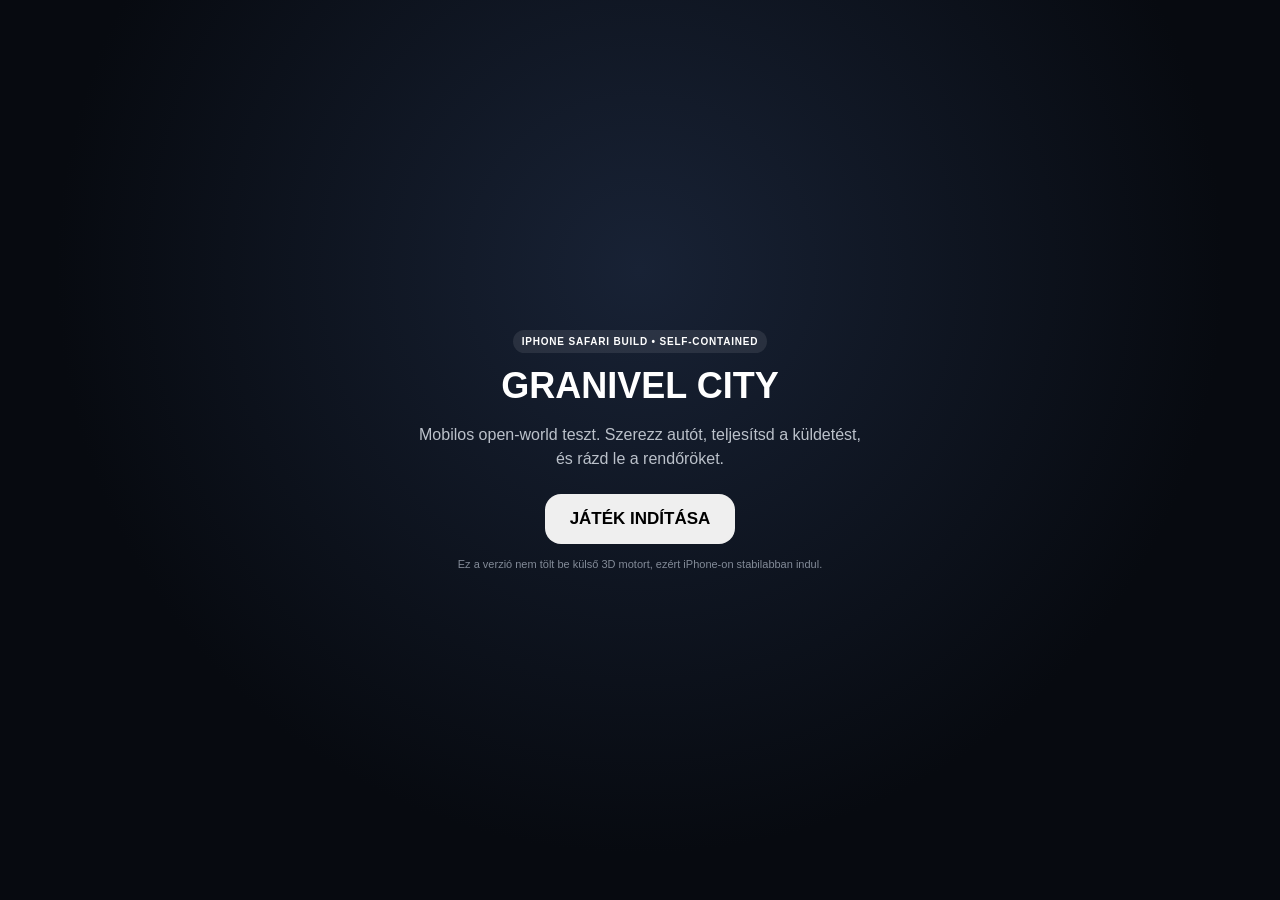
<file: play2.html>
<!doctype html><html lang="hu"><head><meta charset="utf-8"><meta name="viewport" content="width=device-width,initial-scale=1,maximum-scale=1,user-scalable=no,viewport-fit=cover"><meta name="theme-color" content="#0a0d12"><title>Granivel City Mobile</title><style>*{box-sizing:border-box;-webkit-tap-highlight-color:transparent}html,body{margin:0;width:100%;height:100%;overflow:hidden;background:#0a0d12;color:#fff;font-family:-apple-system,BlinkMacSystemFont,Segoe UI,sans-serif;touch-action:none}canvas{position:fixed;inset:0;width:100%;height:100%;display:block}.hud{position:fixed;inset:0;pointer-events:none}.top{position:absolute;top:max(12px,env(safe-area-inset-top));left:12px;right:12px;display:flex;justify-content:space-between;gap:10px}.card{background:rgba(8,12,18,.72);border:1px solid rgba(255,255,255,.15);backdrop-filter:blur(10px);padding:9px 11px;border-radius:13px;font-size:12px;line-height:1.3;box-shadow:0 8px 24px rgba(0,0,0,.25)}#mission{max-width:66vw}#stats{text-align:right;font-weight:800;min-width:92px}.stars{color:#ffd84d;letter-spacing:1px}.joy{position:fixed;left:20px;bottom:max(25px,env(safe-area-inset-bottom));width:118px;height:118px;border-radius:50%;background:rgba(255,255,255,.1);border:1px solid rgba(255,255,255,.2);z-index:3}.knob{position:absolute;width:50px;height:50px;border-radius:50%;left:34px;top:34px;background:rgba(255,255,255,.43)}.buttons{position:fixed;right:16px;bottom:max(22px,env(safe-area-inset-bottom));display:grid;grid-template-columns:72px 72px;gap:10px;z-index:3}.btn{height:62px;border:1px solid rgba(255,255,255,.18);border-radius:18px;background:rgba(13,18,26,.72);color:#fff;font-weight:900;font-size:12px;backdrop-filter:blur(9px)}.btn:active{transform:scale(.96);background:rgba(255,255,255,.24)}.splash{position:fixed;inset:0;z-index:10;display:flex;align-items:center;justify-content:center;background:radial-gradient(circle at 50% 30%,#182235,#070a10 65%)}.box{text-align:center;padding:30px;max-width:520px}.box h1{font-size:36px;margin:0 0 12px}.box p{color:#bbc1ca;line-height:1.45}.start{border:0;border-radius:16px;padding:15px 25px;font-size:17px;font-weight:900;margin-top:8px}.small{font-size:11px;color:#838b98;margin-top:14px}.badge{display:inline-block;margin-bottom:12px;padding:6px 9px;border-radius:99px;background:rgba(255,255,255,.09);font-size:10px;font-weight:800;letter-spacing:.08em}.toast{position:fixed;left:50%;bottom:160px;transform:translateX(-50%);padding:8px 12px;border-radius:99px;background:rgba(0,0,0,.65);font-size:11px;pointer-events:none;white-space:nowrap}.cross{position:fixed;left:50%;top:50%;width:14px;height:14px;transform:translate(-50%,-50%);opacity:.5;pointer-events:none}.cross:before,.cross:after{content:"";position:absolute;background:#fff}.cross:before{left:6px;top:0;width:2px;height:14px}.cross:after{left:0;top:6px;width:14px;height:2px}</style></head><body><canvas id="game"></canvas><div class="hud"><div class="top"><div class="card" id="mission">Küldetés: menj a sárga jelzéshez.</div><div class="card" id="stats">$ <span id="money">500</span><br><span class="stars" id="stars">☆☆☆☆☆</span></div></div><div class="toast" id="toast">Joystick: mozgás • AKCIÓ: autó</div><div class="cross"></div></div><div class="joy" id="joy"><div class="knob" id="knob"></div></div><div class="buttons"><button class="btn" id="act">AKCIÓ</button><button class="btn" id="shoot">LÖVÉS</button><button class="btn" id="brake">FÉK</button><button class="btn" id="sprint">SPRINT</button></div><div class="splash" id="splash"><div class="box"><div class="badge">IPHONE SAFARI BUILD • SELF-CONTAINED</div><h1>GRANIVEL CITY</h1><p>Mobilos open-world teszt. Szerezz autót, teljesítsd a küldetést, és rázd le a rendőröket.</p><button class="start" id="start">JÁTÉK INDÍTÁSA</button><div class="small">Ez a verzió nem tölt be külső 3D motort, ezért iPhone-on stabilabban indul.</div></div></div><script>(()=>{'use strict';const c=document.getElementById('game'),x=c.getContext('2d',{alpha:false});let W=0,H=0,D=1;function resize(){D=Math.min(devicePixelRatio||1,2);W=innerWidth;H=innerHeight;c.width=W*D;c.height=H*D;c.style.width=W+'px';c.style.height=H+'px';x.setTransform(D,0,0,D,0,0)}addEventListener('resize',resize);resize();const world=1200,roadGap=180,roadW=58;let running=false,joy={x:0,y:0},brake=false,sprint=false,wanted=0,money=500,mission=0,lastCrime=0,shootCd=0;const player={x:0,y:0,a:0,r:11},cars=[],npcs=[],police=[],bullets=[];let inCar=null,marker={x:120,y:120,show:true};const colors=['#e67e22','#2980b9','#16a085','#8e44ad','#f1c40f','#c0392b'];function rnd(a,b){return a+Math.random()*(b-a)}function addCar(px,py,col,ai=false){const o={x:px,y:py,a:Math.random()*6.28,v:0,w:28,h:50,col:col||colors[(Math.random()*colors.length)|0],ai,police:false};cars.push(o);return o}for(let i=0;i<18;i++)addCar(rnd(-500,500),Math.round(rnd(-2.5,2.5))*roadGap+rnd(-roadW*.25,roadW*.25),null,true);for(let i=0;i<5;i++)addCar([80,-120,210,-260,300][i],[-45,190,-175,260,5][i],colors[i]);for(let i=0;i<34;i++)npcs.push({x:rnd(-520,520),y:rnd(-520,520),a:rnd(0,6.28),s:rnd(8,20),alive:true});function setWanted(v){wanted=Math.max(0,Math.min(5,v));document.getElementById('stars').textContent='★'.repeat(wanted)+'☆'.repeat(5-wanted);lastCrime=performance.now()}function dist(a,b){return Math.hypot(a.x-b.x,a.y-b.y)}function nearCar(){let b=null,d=65,me=inCar||player;for(const q of cars){if(q===inCar)continue;const z=dist(me,q);if(z<d){d=z;b=q}}return b}function action(){if(!running)return;if(inCar){player.x=inCar.x+35*Math.cos(inCar.a+1.57);player.y=inCar.y+35*Math.sin(inCar.a+1.57);inCar.v=0;inCar=null;toast('Kiszálltál az autóból.');return}const q=nearCar();if(q){inCar=q;if(mission===1){mission=2;marker={x:-240,y:-210,show:true};msg('Küldetés: vidd az autót a sárga ponthoz.')}toast('Autó megszerezve.')}else toast('Menj közelebb egy autóhoz.')}function shoot(){if(!running||shootCd>0)return;shootCd=.24;const me=inCar||player,aa=inCar?inCar.a:player.a;bullets.push({x:me.x,y:me.y,a:aa,life:1});setWanted(Math.max(1,wanted));for(const n of npcs){if(!n.alive)continue;const dx=n.x-me.x,dy=n.y-me.y,d=Math.hypot(dx,dy),da=Math.abs(Math.atan2(Math.sin(Math.atan2(dy,dx)-aa),Math.cos(Math.atan2(dy,dx)-aa)));if(d<110&&da<.22){n.alive=false;money+=25;document.getElementById('money').textContent=money;setWanted(Math.max(2,wanted));break}}}function toast(t){const e=document.getElementById('toast');e.textContent=t;clearTimeout(toast.t);toast.t=setTimeout(()=>e.textContent='Joystick: mozgás • AKCIÓ: autó',1700)}function msg(t){document.getElementById('mission').textContent=t}const je=document.getElementById('joy'),kn=document.getElementById('knob');let pid=null;function jm(e){const r=je.getBoundingClientRect(),dx=e.clientX-r.left-r.width/2,dy=e.clientY-r.top-r.height/2,m=Math.min(44,Math.hypot(dx,dy)),a=Math.atan2(dy,dx);joy.x=Math.cos(a)*m/44;joy.y=Math.sin(a)*m/44;kn.style.transform=`translate(${joy.x*34}px,${joy.y*34}px)`}je.onpointerdown=e=>{pid=e.pointerId;je.setPointerCapture(pid);jm(e)};je.onpointermove=e=>{if(e.pointerId===pid)jm(e)};function ju(e){if(e.pointerId===pid){pid=null;joy.x=joy.y=0;kn.style.transform=''}}je.onpointerup=ju;je.onpointercancel=ju;document.getElementById('act').onpointerdown=action;document.getElementById('shoot').onpointerdown=shoot;const bb=document.getElementById('brake'),sb=document.getElementById('sprint');bb.onpointerdown=()=>brake=true;bb.onpointerup=bb.onpointercancel=()=>brake=false;sb.onpointerdown=()=>sprint=true;sb.onpointerup=sb.onpointercancel=()=>sprint=false;function spawnPolice(){while(police.length<wanted){const me=inCar||player,a=rnd(0,6.28),p={x:me.x+Math.cos(a)*260,y:me.y+Math.sin(a)*260,a:0,v:0,w:29,h:52,col:'#111',police:true};police.push(p)}}function updateMission(){const me=inCar||player;if(mission===0&&dist(me,marker)<35){mission=1;marker={x:80,y:-45,show:true};msg('Küldetés: szerezz egy autót az AKCIÓ gombbal.')}else if(mission===2&&inCar&&dist(me,marker)<48){mission=3;marker.show=false;setWanted(2);msg('Küldetés: rázd le a rendőröket!')}else if(mission===3&&wanted===0){mission=4;money+=1000;document.getElementById('money').textContent=money;msg('Küldetés teljesítve! +$1000 • Szabad játék.')}}function upd(dt,now){shootCd=Math.max(0,shootCd-dt);if(inCar){inCar.v+=(-joy.y)*135*dt;inCar.v*=brake?.87:.985;inCar.v=Math.max(-65,Math.min(210,inCar.v));inCar.a+=joy.x*dt*(1.7+Math.abs(inCar.v)/90);inCar.x+=Math.cos(inCar.a)*inCar.v*dt;inCar.y+=Math.sin(inCar.a)*inCar.v*dt}else{const m=Math.hypot(joy.x,joy.y);if(m>.06){const sp=sprint?150:90;player.x+=joy.x*sp*dt;player.y+=joy.y*sp*dt;player.a=Math.atan2(joy.y,joy.x)}}for(const q of cars){if(q===inCar||!q.ai)continue;q.v=55;q.x+=Math.cos(q.a)*q.v*dt;q.y+=Math.sin(q.a)*q.v*dt;if(Math.abs(q.x)>570||Math.abs(q.y)>570)q.a+=Math.PI}for(const n of npcs){if(!n.alive)continue;if(Math.random()<.012)n.a+=rnd(-.8,.8);n.x+=Math.cos(n.a)*n.s*dt;n.y+=Math.sin(n.a)*n.s*dt}for(const b of bullets){b.x+=Math.cos(b.a)*500*dt;b.y+=Math.sin(b.a)*500*dt;b.life-=dt}for(let i=bullets.length-1;i>=0;i--)if(bullets[i].life<=0)bullets.splice(i,1);if(wanted>0){spawnPolice();const me=inCar||player;for(const p of police){const a=Math.atan2(me.y-p.y,me.x-p.x);p.a=a;p.x+=Math.cos(a)*(75+wanted*18)*dt;p.y+=Math.sin(a)*(75+wanted*18)*dt;if(dist(p,me)<35&&now-lastCrime>2200){money=Math.max(0,money-1);document.getElementById('money').textContent=money}}if(now-lastCrime>11500){setWanted(wanted-1);lastCrime=now}}else police.length=0;updateMission()}function screen(wx,wy,cam,zoom){return{x:(wx-cam.x)*zoom+W/2,y:(wy-cam.y)*zoom+H/2}}function rectRot(o,cam,zoom,fill){const p=screen(o.x,o.y,cam,zoom);x.save();x.translate(p.x,p.y);x.rotate(o.a);x.fillStyle=fill;x.fillRect(-o.h*zoom/2,-o.w*zoom/2,o.h*zoom,o.w*zoom);x.fillStyle='rgba(255,255,255,.28)';x.fillRect(0,-o.w*zoom*.34,o.h*zoom*.28,o.w*zoom*.68);x.restore()}function draw(){const me=inCar||player,zoom=inCar?.72:.9,cam={x:me.x,y:me.y};x.fillStyle='#63745e';x.fillRect(0,0,W,H);for(let i=-3;i<=3;i++){let a=screen(i*roadGap,-world,cam,zoom),b=screen(i*roadGap,world,cam,zoom);x.strokeStyle='#2a2d31';x.lineWidth=roadW*zoom;x.beginPath();x.moveTo(a.x,a.y);x.lineTo(b.x,b.y);x.stroke();a=screen(-world,i*roadGap,cam,zoom);b=screen(world,i*roadGap,cam,zoom);x.beginPath();x.moveTo(a.x,a.y);x.lineTo(b.x,b.y);x.stroke();x.strokeStyle='rgba(255,255,255,.18)';x.lineWidth=1;x.setLineDash([12,15]);a=screen(i*roadGap,-world,cam,zoom);b=screen(i*roadGap,world,cam,zoom);x.beginPath();x.moveTo(a.x,a.y);x.lineTo(b.x,b.y);x.stroke();a=screen(-world,i*roadGap,cam,zoom);b=screen(world,i*roadGap,cam,zoom);x.beginPath();x.moveTo(a.x,a.y);x.lineTo(b.x,b.y);x.stroke();x.setLineDash([])}for(let gx=-3;gx<=3;gx++)for(let gy=-3;gy<=3;gy++){if(gx===0||gy===0)continue;const p=screen(gx*roadGap+55,gy*roadGap+48,cam,zoom),w=86*zoom,h=72*zoom;x.fillStyle=((gx+gy)&1)?'#7f7469':'#66788a';x.fillRect(p.x-w/2,p.y-h/2,w,h);x.fillStyle='rgba(255,255,255,.08)';x.fillRect(p.x-w*.36,p.y-h*.36,w*.72,h*.15)}if(marker.show){const p=screen(marker.x,marker.y,cam,zoom),r=20+Math.sin(performance.now()/180)*3;x.beginPath();x.arc(p.x,p.y,r,0,6.28);x.fillStyle='#ffd839';x.fill();x.beginPath();x.arc(p.x,p.y,r+7,0,6.28);x.strokeStyle='rgba(255,216,57,.38)';x.lineWidth=5;x.stroke()}for(const n of npcs){if(!n.alive)continue;const p=screen(n.x,n.y,cam,zoom);x.fillStyle='#d9a681';x.beginPath();x.arc(p.x,p.y,5*zoom,0,6.28);x.fill();x.fillStyle='#3d5368';x.fillRect(p.x-4*zoom,p.y+4*zoom,8*zoom,13*zoom)}for(const q of cars)rectRot(q,cam,zoom,q.col);for(const p of police){rectRot(p,cam,zoom,'#15171b');const s=screen(p.x,p.y,cam,zoom);x.fillStyle=(Math.floor(performance.now()/160)%2)?'#ff3344':'#3388ff';x.fillRect(s.x-8,s.y-3,16,6)}for(const b of bullets){const p=screen(b.x,b.y,cam,zoom);x.fillStyle='#ffd45e';x.beginPath();x.arc(p.x,p.y,3,0,6.28);x.fill()}if(!inCar){const p=screen(player.x,player.y,cam,zoom);x.save();x.translate(p.x,p.y);x.rotate(player.a);x.fillStyle='#1d232c';x.beginPath();x.arc(0,0,10,0,6.28);x.fill();x.fillStyle='#d8a47f';x.beginPath();x.arc(8,0,4,0,6.28);x.fill();x.restore()}x.fillStyle='rgba(7,10,14,.65)';x.fillRect(W-106,H-144,88,88);x.strokeStyle='rgba(255,255,255,.18)';x.strokeRect(W-106,H-144,88,88);x.fillStyle='#ffd839';const mx=W-62+(marker.x-me.x)/14,my=H-100+(marker.y-me.y)/14;x.beginPath();x.arc(Math.max(W-102,Math.min(W-22,mx)),Math.max(H-140,Math.min(H-60,my)),3,0,6.28);x.fill();x.fillStyle='#fff';x.beginPath();x.arc(W-62,H-100,3,0,6.28);x.fill()}let last=performance.now();function loop(now){if(!running)return;const dt=Math.min(.033,(now-last)/1000);last=now;upd(dt,now);draw();requestAnimationFrame(loop)}document.getElementById('start').onclick=()=>{document.getElementById('splash').style.display='none';running=true;last=performance.now();requestAnimationFrame(loop)};draw()})();</script></body></html>
</file>
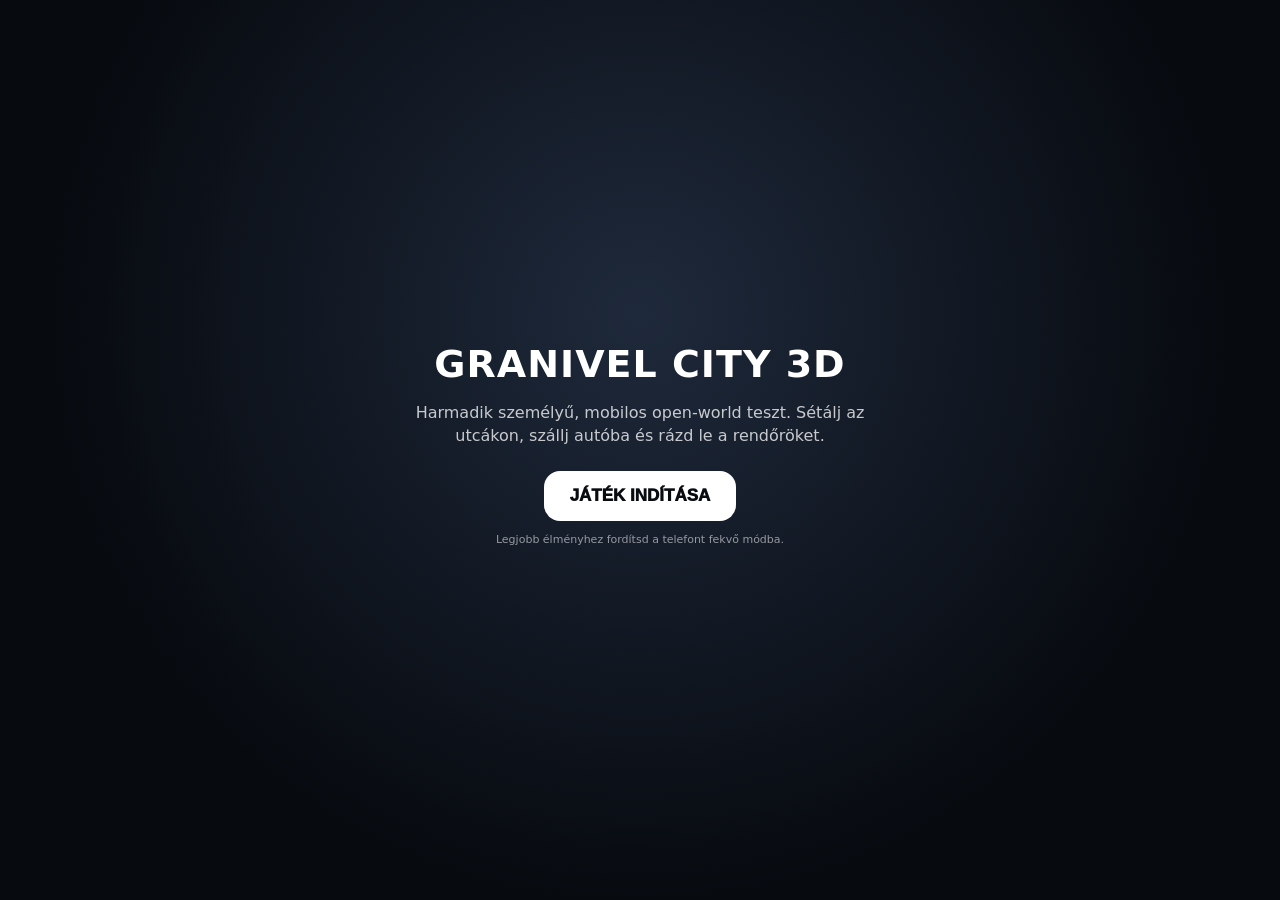
<file: play3.html>
<!doctype html>
<html lang="hu">
<head>
<meta charset="utf-8">
<meta name="viewport" content="width=device-width,initial-scale=1,maximum-scale=1,user-scalable=no,viewport-fit=cover">
<meta name="theme-color" content="#080b10">
<title>Granivel City 3D</title>
<style>
*{box-sizing:border-box;-webkit-user-select:none;user-select:none;-webkit-touch-callout:none}html,body{margin:0;width:100%;height:100%;overflow:hidden;background:#080b10;color:#fff;font-family:system-ui,-apple-system,Segoe UI,Roboto,sans-serif;touch-action:none}#game{position:fixed;inset:0;width:100%;height:100%;display:block;background:#87a9c4}.hud{position:fixed;inset:0;pointer-events:none}.top{position:absolute;top:max(12px,env(safe-area-inset-top));left:14px;right:14px;display:flex;justify-content:space-between;align-items:flex-start;gap:10px}.panel{background:rgba(7,10,15,.72);border:1px solid rgba(255,255,255,.14);border-radius:14px;backdrop-filter:blur(10px);box-shadow:0 8px 22px rgba(0,0,0,.28)}#mission{padding:10px 13px;max-width:60vw;font-size:13px;font-weight:700;line-height:1.25}#stats{padding:9px 12px;text-align:right;font-weight:900;min-width:110px}.stars{color:#ffd43b;letter-spacing:1px}.miniWrap{position:absolute;right:14px;top:92px;width:104px;height:104px;border-radius:50%;overflow:hidden;border:3px solid rgba(255,255,255,.78);box-shadow:0 4px 18px rgba(0,0,0,.4);background:rgba(10,14,18,.7)}#mini{width:100%;height:100%}.hint{position:absolute;left:50%;bottom:155px;transform:translateX(-50%);font-size:11px;background:rgba(0,0,0,.62);padding:7px 11px;border-radius:999px;white-space:nowrap}.controls{position:fixed;inset:0;pointer-events:none}.joy{position:absolute;left:22px;bottom:max(22px,env(safe-area-inset-bottom));width:126px;height:126px;border-radius:50%;background:rgba(255,255,255,.08);border:2px solid rgba(255,255,255,.2);pointer-events:auto}.knob{position:absolute;width:52px;height:52px;left:35px;top:35px;border-radius:50%;background:rgba(255,255,255,.46);box-shadow:0 4px 14px rgba(0,0,0,.25)}.buttons{position:absolute;right:16px;bottom:max(20px,env(safe-area-inset-bottom));display:grid;grid-template-columns:74px 74px;gap:10px;pointer-events:auto}.btn{height:64px;border:1px solid rgba(255,255,255,.2);border-radius:18px;background:rgba(10,14,20,.72);color:#fff;font-weight:900;font-size:13px;backdrop-filter:blur(8px)}.btn:active{transform:scale(.96);background:rgba(255,255,255,.22)}.splash{position:fixed;inset:0;z-index:20;display:flex;align-items:center;justify-content:center;padding:24px;background:radial-gradient(circle at 50% 35%,#1e293b,#070a0f 68%)}.sbox{text-align:center;max-width:460px}.sbox h1{font-size:38px;letter-spacing:1px;margin:0 0 8px}.sbox p{opacity:.76;line-height:1.4}.start{border:0;border-radius:16px;padding:15px 26px;font-size:17px;font-weight:950;background:#fff;color:#080b10;margin-top:8px}.sub{font-size:11px;opacity:.55;margin-top:12px}.err{margin-top:12px;color:#ff9b9b;font-size:12px}.landscape{position:fixed;left:50%;top:max(64px,env(safe-area-inset-top));transform:translateX(-50%);z-index:8;background:rgba(0,0,0,.58);padding:7px 11px;border-radius:999px;font-size:11px;pointer-events:none;display:none}@media(orientation:portrait){.landscape{display:block}.miniWrap{top:108px}.hint{bottom:170px}}
</style>
</head>
<body>
<canvas id="game"></canvas>
<div class="hud">
  <div class="top"><div id="mission" class="panel">Küldetés: menj a sárga jelzéshez.</div><div id="stats" class="panel">$ <span id="money">500</span><br><span id="stars" class="stars">☆☆☆☆☆</span></div></div>
  <div class="miniWrap"><canvas id="mini" width="104" height="104"></canvas></div>
  <div class="hint" id="hint">Bal joystick: mozgás • húzd a képet: kamera</div>
</div>
<div class="controls"><div class="joy" id="joy"><div class="knob" id="knob"></div></div><div class="buttons"><button id="act" class="btn">AKCIÓ</button><button id="shoot" class="btn">LÖVÉS</button><button id="brake" class="btn">FÉK</button><button id="sprint" class="btn">SPRINT</button></div></div>
<div class="landscape">Fordítsd oldalra a telefont a GTA-szerű nézethez</div>
<div class="splash" id="splash"><div class="sbox"><h1>GRANIVEL CITY 3D</h1><p>Harmadik személyű, mobilos open-world teszt. Sétálj az utcákon, szállj autóba és rázd le a rendőröket.</p><button class="start" id="start">JÁTÉK INDÍTÁSA</button><div class="sub">Legjobb élményhez fordítsd a telefont fekvő módba.</div><div class="err" id="err"></div></div></div>
<script>
(()=>{
'use strict';
const canvas=document.getElementById('game'),err=document.getElementById('err');
const gl=canvas.getContext('webgl',{antialias:true,alpha:false,powerPreference:'high-performance'})||canvas.getContext('experimental-webgl');
if(!gl){err.textContent='A WebGL 3D nem érhető el ezen a böngészőn.';return;}
const VS=`attribute vec3 aPos;attribute vec3 aNor;uniform mat4 uM;uniform mat4 uVP;varying float vL;void main(){vec3 n=normalize(mat3(uM)*aNor);vL=.42+.58*max(dot(n,normalize(vec3(.35,.82,.42))),0.);gl_Position=uVP*uM*vec4(aPos,1.);}`;
const FS=`precision mediump float;uniform vec3 uColor;varying float vL;void main(){gl_FragColor=vec4(uColor*vL,1.);}`;
function shader(t,s){const x=gl.createShader(t);gl.shaderSource(x,s);gl.compileShader(x);if(!gl.getShaderParameter(x,gl.COMPILE_STATUS))throw new Error(gl.getShaderInfoLog(x));return x}
let prog;try{prog=gl.createProgram();gl.attachShader(prog,shader(gl.VERTEX_SHADER,VS));gl.attachShader(prog,shader(gl.FRAGMENT_SHADER,FS));gl.linkProgram(prog);if(!gl.getProgramParameter(prog,gl.LINK_STATUS))throw new Error(gl.getProgramInfoLog(prog));}catch(e){err.textContent='3D shader hiba: '+e.message;return}
gl.useProgram(prog);const aPos=gl.getAttribLocation(prog,'aPos'),aNor=gl.getAttribLocation(prog,'aNor'),uM=gl.getUniformLocation(prog,'uM'),uVP=gl.getUniformLocation(prog,'uVP'),uColor=gl.getUniformLocation(prog,'uColor');
const P=[-1,-1,1, 1,-1,1, 1,1,1, -1,-1,1, 1,1,1, -1,1,1, 1,-1,-1, -1,-1,-1, -1,1,-1, 1,-1,-1, -1,1,-1, 1,1,-1, -1,-1,-1, -1,-1,1, -1,1,1, -1,-1,-1, -1,1,1, -1,1,-1, 1,-1,1, 1,-1,-1, 1,1,-1, 1,-1,1, 1,1,-1, 1,1,1, -1,1,1, 1,1,1, 1,1,-1, -1,1,1, 1,1,-1, -1,1,-1, -1,-1,-1, 1,-1,-1, 1,-1,1, -1,-1,-1, 1,-1,1, -1,-1,1];
const N=[0,0,1,0,0,1,0,0,1,0,0,1,0,0,1,0,0,1, 0,0,-1,0,0,-1,0,0,-1,0,0,-1,0,0,-1,0,0,-1, -1,0,0,-1,0,0,-1,0,0,-1,0,0,-1,0,0,-1,0,0, 1,0,0,1,0,0,1,0,0,1,0,0,1,0,0,1,0,0, 0,1,0,0,1,0,0,1,0,0,1,0,0,1,0,0,1,0, 0,-1,0,0,-1,0,0,-1,0,0,-1,0,0,-1,0,0,-1,0];
const bufP=gl.createBuffer();gl.bindBuffer(gl.ARRAY_BUFFER,bufP);gl.bufferData(gl.ARRAY_BUFFER,new Float32Array(P),gl.STATIC_DRAW);gl.enableVertexAttribArray(aPos);gl.vertexAttribPointer(aPos,3,gl.FLOAT,false,0,0);const bufN=gl.createBuffer();gl.bindBuffer(gl.ARRAY_BUFFER,bufN);gl.bufferData(gl.ARRAY_BUFFER,new Float32Array(N),gl.STATIC_DRAW);gl.enableVertexAttribArray(aNor);gl.vertexAttribPointer(aNor,3,gl.FLOAT,false,0,0);
const M4={mul:(a,b)=>{const o=new Float32Array(16);for(let c=0;c<4;c++)for(let r=0;r<4;r++)o[c*4+r]=a[0*4+r]*b[c*4+0]+a[1*4+r]*b[c*4+1]+a[2*4+r]*b[c*4+2]+a[3*4+r]*b[c*4+3];return o},T:(x,y,z)=>new Float32Array([1,0,0,0,0,1,0,0,0,0,1,0,x,y,z,1]),S:(x,y,z)=>new Float32Array([x,0,0,0,0,y,0,0,0,0,z,0,0,0,0,1]),R:y=>{let c=Math.cos(y),s=Math.sin(y);return new Float32Array([c,0,-s,0,0,1,0,0,s,0,c,0,0,0,0,1])},pers:(f,a,n,fa)=>{let q=1/Math.tan(f/2),nf=1/(n-fa);return new Float32Array([q/a,0,0,0,0,q,0,0,0,0,(fa+n)*nf,-1,0,0,2*fa*n*nf,0])},look:(e,t,u)=>{let zx=e[0]-t[0],zy=e[1]-t[1],zz=e[2]-t[2],zl=Math.hypot(zx,zy,zz)||1;zx/=zl;zy/=zl;zz/=zl;let xx=u[1]*zz-u[2]*zy,xy=u[2]*zx-u[0]*zz,xz=u[0]*zy-u[1]*zx,xl=Math.hypot(xx,xy,xz)||1;xx/=xl;xy/=xl;xz/=xl;let yx=zy*xz-zz*xy,yy=zz*xx-zx*xz,yz=zx*xy-zy*xx;return new Float32Array([xx,yx,zx,0,xy,yy,zy,0,xz,yz,zz,0,-(xx*e[0]+xy*e[1]+xz*e[2]),-(yx*e[0]+yy*e[1]+yz*e[2]),-(zx*e[0]+zy*e[1]+zz*e[2]),1])}};
function hex(h){return [((h>>16)&255)/255,((h>>8)&255)/255,(h&255)/255]}
function cube(x,y,z,sx,sy,sz,c,yaw=0){let m=M4.mul(M4.mul(M4.T(x,y,z),M4.R(yaw)),M4.S(sx/2,sy/2,sz/2));gl.uniformMatrix4fv(uM,false,m);gl.uniform3fv(uColor,hex(c));gl.drawArrays(gl.TRIANGLES,0,36)}
let seed=8831;function rnd(){seed=(seed*1664525+1013904223)>>>0;return seed/4294967296}
const buildings=[];for(let gx=-5;gx<=5;gx++)for(let gz=-5;gz<=5;gz++){if(gx===0||gz===0)continue;const cx=gx*34,cz=gz*34;for(let k=0;k<2;k++){let w=9+rnd()*8,d=9+rnd()*8,h=10+rnd()*28;buildings.push({x:cx+(k?8:-8)+(rnd()-.5)*3,z:cz+(rnd()-.5)*8,w,d,h,c:[0x7f8d9b,0x8d7968,0x6f7f74,0x938879,0x6e7488][(rnd()*5)|0]})}}
function mkCar(x,z,c=0xc64a3b,police=false){return{x,z,yaw:0,speed:0,c,police}}
const cars=[mkCar(7,-18,0xe67e22),mkCar(-8,8,0x2980b9),mkCar(8,46,0x16a085),mkCar(-7,-55,0x8e44ad),mkCar(42,7,0xd4ac0d),mkCar(-42,-7,0x607d8b)];
const npcs=[];for(let i=0;i<18;i++)npcs.push({x:(rnd()-.5)*120,z:(rnd()-.5)*120,yaw:rnd()*6.28,t:rnd()*3,alive:true,c:[0x334155,0x78350f,0x1f2937,0x475569,0x365314][(rnd()*5)|0]});
const police=[];const player={x:0,z:18,yaw:Math.PI,speed:0};let inCar=null,wanted=0,money=500,mission=0,marker={x:0,z:-55,show:true},joyX=0,joyY=0,sprint=false,brake=false,camYaw=Math.PI,camPitch=.36,lastCamDrag=0,lastCrime=0,shotFlash=0;
function fwd(y){return[Math.sin(y),-Math.cos(y)]}function dist(a,b){return Math.hypot(a.x-b.x,a.z-b.z)}function target(){return inCar||player}
function drawCar(c){cube(c.x,.7,c.z,3.2,1.05,5.6,c.c,c.yaw);cube(c.x,.7+1.0,c.z-.15,2.35,.8,2.7,c.police?0xffffff:c.c,c.yaw);let F=fwd(c.yaw),R=[Math.cos(c.yaw),Math.sin(c.yaw)];for(const sx of[-1,1])for(const sz of[-1,1]){let ox=R[0]*sx*1.45+F[0]*sz*1.75,oz=R[1]*sx*1.45+F[1]*sz*1.75;cube(c.x+ox,.38,c.z+oz,.45,.65,.9,0x111111,c.yaw)}if(c.police){cube(c.x,2.18,c.z-.2,1.4,.16,.35,0x2563eb,c.yaw);cube(c.x+.42,2.19,c.z-.2,.55,.18,.37,0xef4444,c.yaw)}}
function drawPerson(p,main=false){let c=main?0x202936:p.c;cube(p.x,1.25,p.z,.78,1.45,.5,c,p.yaw);cube(p.x,2.12,p.z,.55,.55,.55,main?0xd6a37e:0xb98b6d,p.yaw);let F=fwd(p.yaw),R=[Math.cos(p.yaw),Math.sin(p.yaw)];cube(p.x+R[0]*.22,.45,p.z+R[1]*.22,.26,.9,.26,0x111827,p.yaw);cube(p.x-R[0]*.22,.45,p.z-R[1]*.22,.26,.9,.26,0x111827,p.yaw)}
function setWanted(n){wanted=Math.max(0,Math.min(5,n));document.getElementById('stars').textContent='★'.repeat(wanted)+'☆'.repeat(5-wanted);lastCrime=performance.now()}
function action(){if(inCar){let R=[Math.cos(inCar.yaw),Math.sin(inCar.yaw)];player.x=inCar.x+R[0]*2.4;player.z=inCar.z+R[1]*2.4;player.yaw=inCar.yaw;inCar.speed=0;inCar=null;document.getElementById('hint').textContent='Bal joystick: mozgás • húzd a képet: kamera';return}let best=null,bd=5.5;for(const c of cars){let d=Math.hypot(c.x-player.x,c.z-player.z);if(d<bd){best=c;bd=d}}if(best){inCar=best;camYaw=best.yaw;document.getElementById('hint').textContent='Joystick: gáz/kormány • FÉK: fékezés • AKCIÓ: kiszállás';if(mission===1){mission=2;marker={x:-68,z:0,show:true};document.getElementById('mission').textContent='Küldetés: vidd az autót a sárga ponthoz.'}}}
function shoot(){shotFlash=.12;setWanted(Math.max(1,wanted));let t=target(),F=fwd(inCar?inCar.yaw:player.yaw),best=-1,bd=26;for(let i=0;i<npcs.length;i++){let n=npcs[i];if(!n.alive)continue;let dx=n.x-t.x,dz=n.z-t.z,d=Math.hypot(dx,dz);if(d<bd){let dot=(dx*F[0]+dz*F[1])/Math.max(d,.01);if(dot>.82){best=i;bd=d}}}if(best>=0){npcs[best].alive=false;money+=25;document.getElementById('money').textContent=money;setWanted(Math.max(2,wanted))}}
function spawnPolice(){while(police.length<wanted){let t=target(),a=rnd()*6.28,r=34+rnd()*12,p=mkCar(t.x+Math.cos(a)*r,t.z+Math.sin(a)*r,0x111827,true);police.push(p)}}
function update(dt,now){let t=target();if(inCar){let accel=-joyY*16;inCar.speed+=accel*dt;inCar.speed*=brake?.91:.988;inCar.speed=Math.max(-7,Math.min(23,inCar.speed));inCar.yaw+=joyX*dt*(.9+Math.abs(inCar.speed)*.025)*(inCar.speed>=0?1:-1);let F=fwd(inCar.yaw);inCar.x+=F[0]*inCar.speed*dt;inCar.z+=F[1]*inCar.speed*dt;if(now-lastCamDrag>1800)camYaw+=(inCar.yaw-camYaw)*Math.min(1,dt*2.4)}else{let m=Math.min(1,Math.hypot(joyX,joyY));if(m>.08){let F=fwd(camYaw),R=[Math.cos(camYaw),Math.sin(camYaw)],mx=R[0]*joyX+F[0]*(-joyY),mz=R[1]*joyX+F[1]*(-joyY),l=Math.hypot(mx,mz)||1;mx/=l;mz/=l;player.x+=mx*(sprint?8.5:5)*m*dt;player.z+=mz*(sprint?8.5:5)*m*dt;player.yaw=Math.atan2(mx,-mz)}}
for(const n of npcs)if(n.alive){n.t-=dt;if(n.t<=0){n.t=1.5+rnd()*3;n.yaw+=(-1+rnd()*2)*1.8}let F=fwd(n.yaw);n.x+=F[0]*.65*dt;n.z+=F[1]*.65*dt}
if(wanted>0){spawnPolice();for(const p of police){let dx=t.x-p.x,dz=t.z-p.z,d=Math.hypot(dx,dz)||1;p.yaw=Math.atan2(dx/d,-dz/d);p.speed=7+wanted*1.4;let F=fwd(p.yaw);p.x+=F[0]*p.speed*dt;p.z+=F[1]*p.speed*dt;if(d<4.5&&now-lastCrime>2500){money=Math.max(0,money-1);document.getElementById('money').textContent=money}}if(now-lastCrime>12000){setWanted(wanted-1);lastCrime=now}}else police.length=0;
if(mission===0&&Math.hypot(t.x-marker.x,t.z-marker.z)<4){mission=1;marker={x:7,z:-18,show:true};document.getElementById('mission').textContent='Küldetés: szerezz egy autót az AKCIÓ gombbal.'}else if(mission===2&&inCar&&Math.hypot(t.x-marker.x,t.z-marker.z)<5){mission=3;marker.show=false;setWanted(2);document.getElementById('mission').textContent='Küldetés: rázd le a rendőröket!'}else if(mission===3&&wanted===0){mission=4;money+=1000;document.getElementById('money').textContent=money;document.getElementById('mission').textContent='Küldetés teljesítve! +$1000 • Szabad játék.'}shotFlash=Math.max(0,shotFlash-dt)}
function render(){let w=innerWidth,h=innerHeight,dpr=Math.min(devicePixelRatio||1,1.5),W=Math.floor(w*dpr),H=Math.floor(h*dpr);if(canvas.width!==W||canvas.height!==H){canvas.width=W;canvas.height=H;gl.viewport(0,0,W,H)}gl.clearColor(.49,.65,.76,1);gl.clear(gl.COLOR_BUFFER_BIT|gl.DEPTH_BUFFER_BIT);gl.enable(gl.DEPTH_TEST);gl.enable(gl.CULL_FACE);let t=target(),F=fwd(camYaw),camDist=inCar?10.5:7.2,eye=[t.x-F[0]*camDist, (inCar?4.7:4.1)+camPitch*2.2, t.z-F[1]*camDist],look=[t.x,(inCar?1.1:1.45),t.z],VP=M4.mul(M4.pers(Math.PI/3,W/H,.12,450),M4.look(eye,look,[0,1,0]));gl.uniformMatrix4fv(uVP,false,VP);
cube(0,-.12,0,390,.2,390,0x6f846b);for(let i=-5;i<=5;i++){cube(i*34,.01,0,10,.08,390,0x2b3036);cube(0,.012,i*34,390,.085,10,0x2b3036)}for(let i=-5;i<=5;i++)for(let k=-5;k<=5;k++){if(i===0||k===0)continue;cube(i*34,.03,k*34,23,.05,23,0x65795f)}for(const b of buildings){cube(b.x,b.h/2,b.z,b.w,b.h,b.d,b.c);cube(b.x,b.h+.18,b.z,b.w*.72,.3,b.d*.72,0x54616a)}
for(let i=-5;i<=5;i++){for(let j=-5;j<=5;j++){cube(i*34,.07,j*34,0.22,.03,3.2,0xb8bcc0);cube(j*34,.071,i*34,3.2,.03,.22,0xb8bcc0)}}
if(marker.show){cube(marker.x,.08,marker.z,4.2,.12,4.2,0xfacc15);cube(marker.x,3.1,marker.z,.35,6,.35,0xfde047)}for(const c of cars)drawCar(c);for(const p of police)drawCar(p);for(const n of npcs)if(n.alive)drawPerson(n);if(!inCar)drawPerson(player,true);if(shotFlash>0){let q=target(),FF=fwd(inCar?inCar.yaw:player.yaw);cube(q.x+FF[0]*1.2,1.6,q.z+FF[1]*1.2,.12,.12,.8,0xfff3a3,inCar?inCar.yaw:player.yaw)}drawMini()}
function drawMini(){const c=document.getElementById('mini'),x=c.getContext('2d'),W=c.width,H=c.height;x.clearRect(0,0,W,H);x.fillStyle='#20262c';x.fillRect(0,0,W,H);let t=target(),s=1.25;function map(wx,wz){return[W/2+(wx-t.x)*s,H/2+(wz-t.z)*s]}x.strokeStyle='#69737b';x.lineWidth=6;for(let i=-5;i<=5;i++){let a=map(i*34,t.z-42),b=map(i*34,t.z+42);x.beginPath();x.moveTo(a[0],a[1]);x.lineTo(b[0],b[1]);x.stroke();a=map(t.x-42,i*34);b=map(t.x+42,i*34);x.beginPath();x.moveTo(a[0],a[1]);x.lineTo(b[0],b[1]);x.stroke()}if(marker.show){let m=map(marker.x,marker.z);x.fillStyle='#ffd21c';x.beginPath();x.arc(m[0],m[1],4,0,7);x.fill()}for(const p of police){let q=map(p.x,p.z);x.fillStyle='#ef4444';x.fillRect(q[0]-2,q[1]-2,4,4)}x.save();x.translate(W/2,H/2);x.rotate(-(inCar?inCar.yaw:player.yaw));x.fillStyle='#fff';x.beginPath();x.moveTo(0,-7);x.lineTo(5,6);x.lineTo(-5,6);x.closePath();x.fill();x.restore()}
let running=false,last=performance.now();function loop(now){if(!running)return;let dt=Math.min(.033,(now-last)/1000);last=now;update(dt,now);render();requestAnimationFrame(loop)}
const joy=document.getElementById('joy'),knob=document.getElementById('knob');let jid=null;function jm(e){let r=joy.getBoundingClientRect(),dx=e.clientX-r.left-r.width/2,dy=e.clientY-r.top-r.height/2,m=Math.min(46,Math.hypot(dx,dy)),a=Math.atan2(dy,dx);joyX=Math.cos(a)*m/46;joyY=Math.sin(a)*m/46;knob.style.transform=`translate(${joyX*37}px,${joyY*37}px)`}joy.onpointerdown=e=>{jid=e.pointerId;joy.setPointerCapture(jid);jm(e)};joy.onpointermove=e=>{if(e.pointerId===jid)jm(e)};function jr(e){if(e.pointerId===jid){jid=null;joyX=joyY=0;knob.style.transform=''}}joy.onpointerup=jr;joy.onpointercancel=jr;
document.getElementById('act').onpointerdown=action;document.getElementById('shoot').onpointerdown=shoot;const bb=document.getElementById('brake'),sb=document.getElementById('sprint');bb.onpointerdown=()=>brake=true;bb.onpointerup=bb.onpointercancel=()=>brake=false;sb.onpointerdown=()=>sprint=true;sb.onpointerup=sb.onpointercancel=()=>sprint=false;
let cid=null,lx=0,ly=0;canvas.onpointerdown=e=>{if(e.clientX<innerWidth*.34&&e.clientY>innerHeight*.55)return;cid=e.pointerId;lx=e.clientX;ly=e.clientY;canvas.setPointerCapture(cid)};canvas.onpointermove=e=>{if(e.pointerId!==cid)return;let dx=e.clientX-lx,dy=e.clientY-ly;lx=e.clientX;ly=e.clientY;camYaw-=dx*.007;camPitch=Math.max(-.15,Math.min(.8,camPitch+dy*.004));lastCamDrag=performance.now()};canvas.onpointerup=canvas.onpointercancel=e=>{if(e.pointerId===cid)cid=null};
document.getElementById('start').onclick=()=>{document.getElementById('splash').style.display='none';running=true;last=performance.now();requestAnimationFrame(loop)};
})();
</script>
</body>
</html>
</file>
